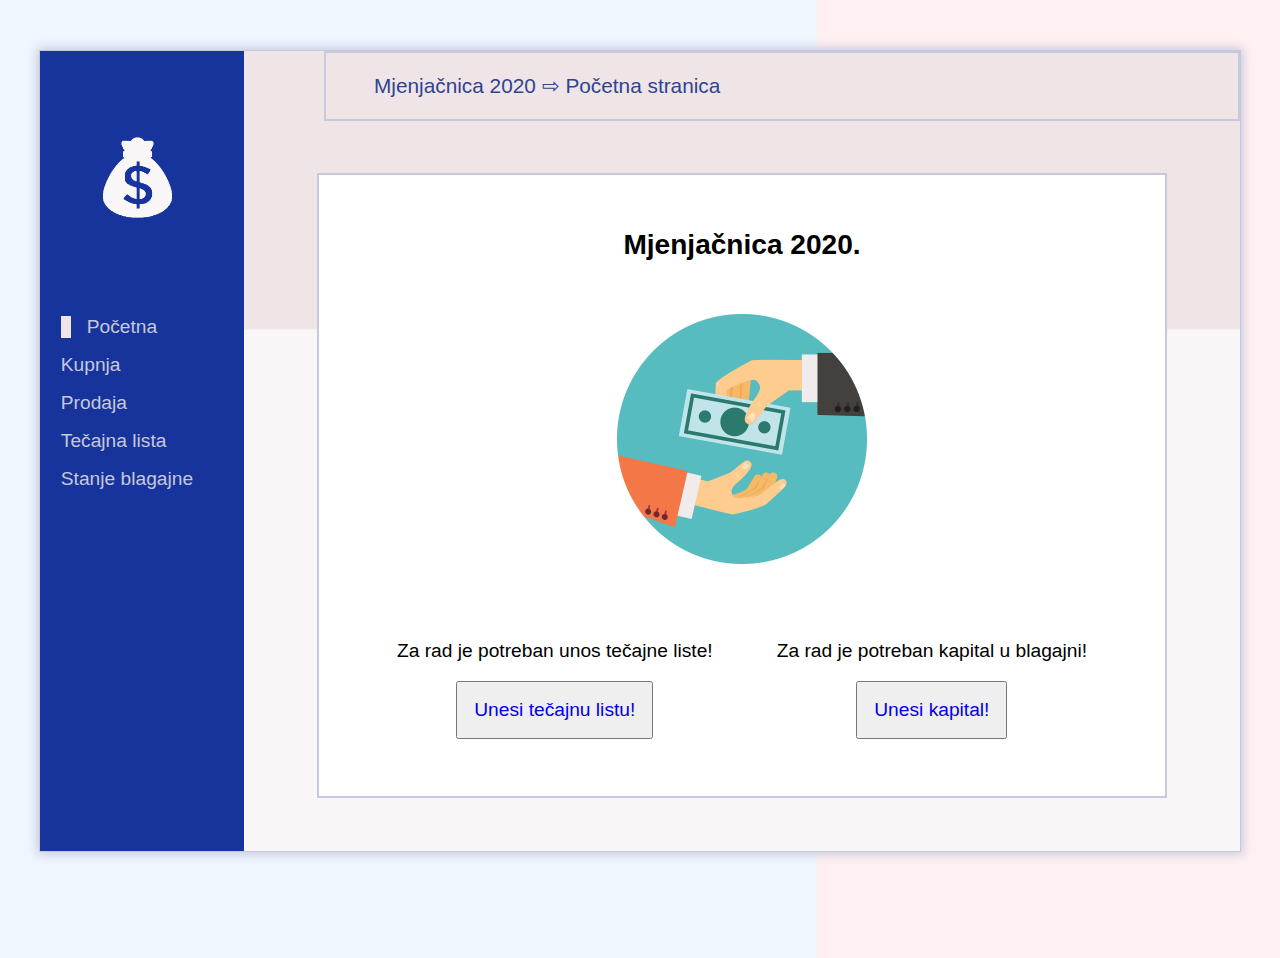
<file: index.html>
<!DOCTYPE html>
<html lang="en">
<head>
    <meta charset="UTF-8">
    <meta name="viewport" content="width=device-width, initial-scale=1.0">
    <meta http-equiv="X-UA-Compatible" content="ie=edge">
    <link rel="stylesheet" href="style/main.css">
    <title>Mjenjačnica | 2020</title>
</head>
<body>
    <div class="container">
       
        <nav class='navbar'>
            <section>
                <img src="./img/logo.png"  class='logo' alt="Vreća novaca">
            </section>
            <ul>
                <li class='trenutni'><a href="/index.html">Početna</a></li>
                <li><a href="pages/kupnja.html">Kupnja</a></li>
                <li><a href="pages/prodaja.html">Prodaja</a></li>
                <li><a href="pages/tecajna.html">Tečajna lista</a></li>
                <li><a href="pages/stanje.html">Stanje blagajne</a></li>
            </ul>
        </nav>

        <header class='header'>
            <p>Mjenjačnica 2020 &#8680 Početna stranica</p>
        </header>
         
        <main class='homePage'>
            <h3>Mjenjačnica 2020.</h3>
            <img src="./img/valute.jpg" alt="razmjenaNovaca" id='razmjenaNovaca'>
            <section id='upute'>
                <div>
                    <p>Za rad je potreban unos tečajne liste!</p>
                    <button class='linkovi'><a href="/pages/tecajna.html">Unesi tečajnu listu!</a></button>
                </div>
                <div>
                <p>Za rad je potreban kapital u blagajni!</p>
                <button class='linkovi'><a href="/pages/stanje.html">Unesi kapital!</a></button>
                </div>
            </section>
        </main>
    </div>

<script src='program.js'></script>
</body>
</html>
</file>
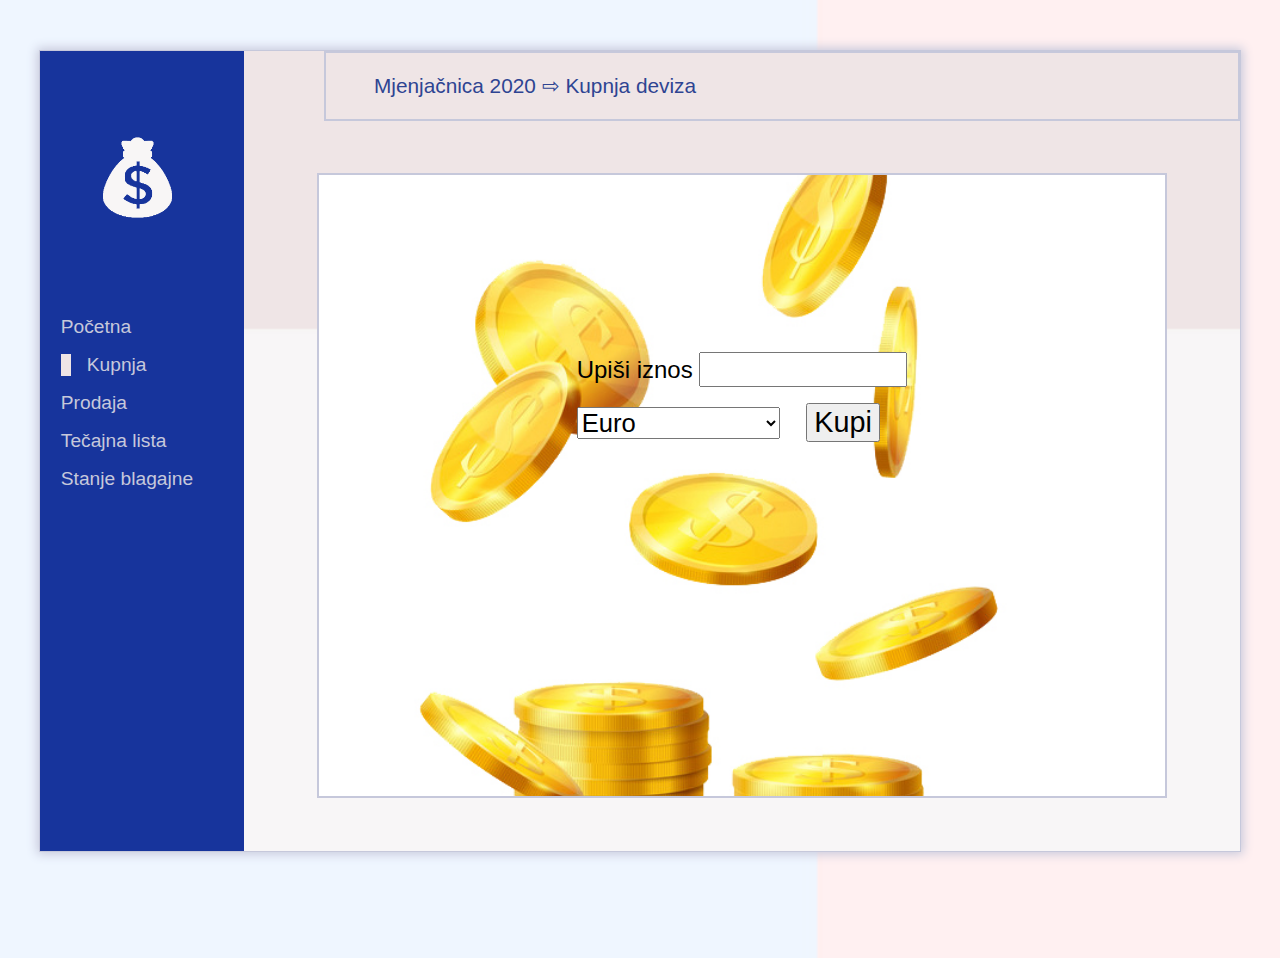
<file: pages/kupnja.html>
<!DOCTYPE html>
<html lang="en">
<head>
    <meta charset="UTF-8">
    <meta name="viewport" content="width=device-width, initial-scale=1.0">
    <meta http-equiv="X-UA-Compatible" content="ie=edge">
    <link rel="stylesheet" href="../style/main.css">
    <title>Mjenjačnica | 2020</title>
</head>
<body>
    <div class="container">
       
        <nav class='navbar'>
            <section>
                <img src="../img/logo.png"  class='logo' alt="Vreća novaca">
            </section>
            <ul>
                <li><a href="../index.html">Početna</a></li>
                <li class='trenutni'><a href="/pages/kupnja.html">Kupnja</a></li>
                <li><a href="prodaja.html">Prodaja</a></li>
                <li><a href="tecajna.html">Tečajna lista</a></li>
                <li><a href="stanje.html">Stanje blagajne</a></li>
            </ul>
        </nav>

        <header class='header'>
            <p>Mjenjačnica 2020 &#8680 Kupnja deviza</p>
        </header>
         
        <main class='mainKupnja'>
            <section class='kupnja'>
                <label for="iznosPromjene">Upiši iznos
                    <input type="text" id='iznosKupnje'>
                </label>
                <select name="izborValute" id="izborValutek">
                    <option value="euro">Euro</option>
                    <option value="funta">Engleska funta</option>
                    <option value="dolar">Američki dolar</option>
                    <option value="franak">Švicarski franak</option>
                </select>
                <button type="submit" class='kupi' id='kupiDevize'>Kupi</button>
            </section>
            <section >
                <div id="kupnjaOutput"></div>
            </section>
        </main>
    </div>
<script src='../kupnja.js'></script>
</body>
</html>
</file>
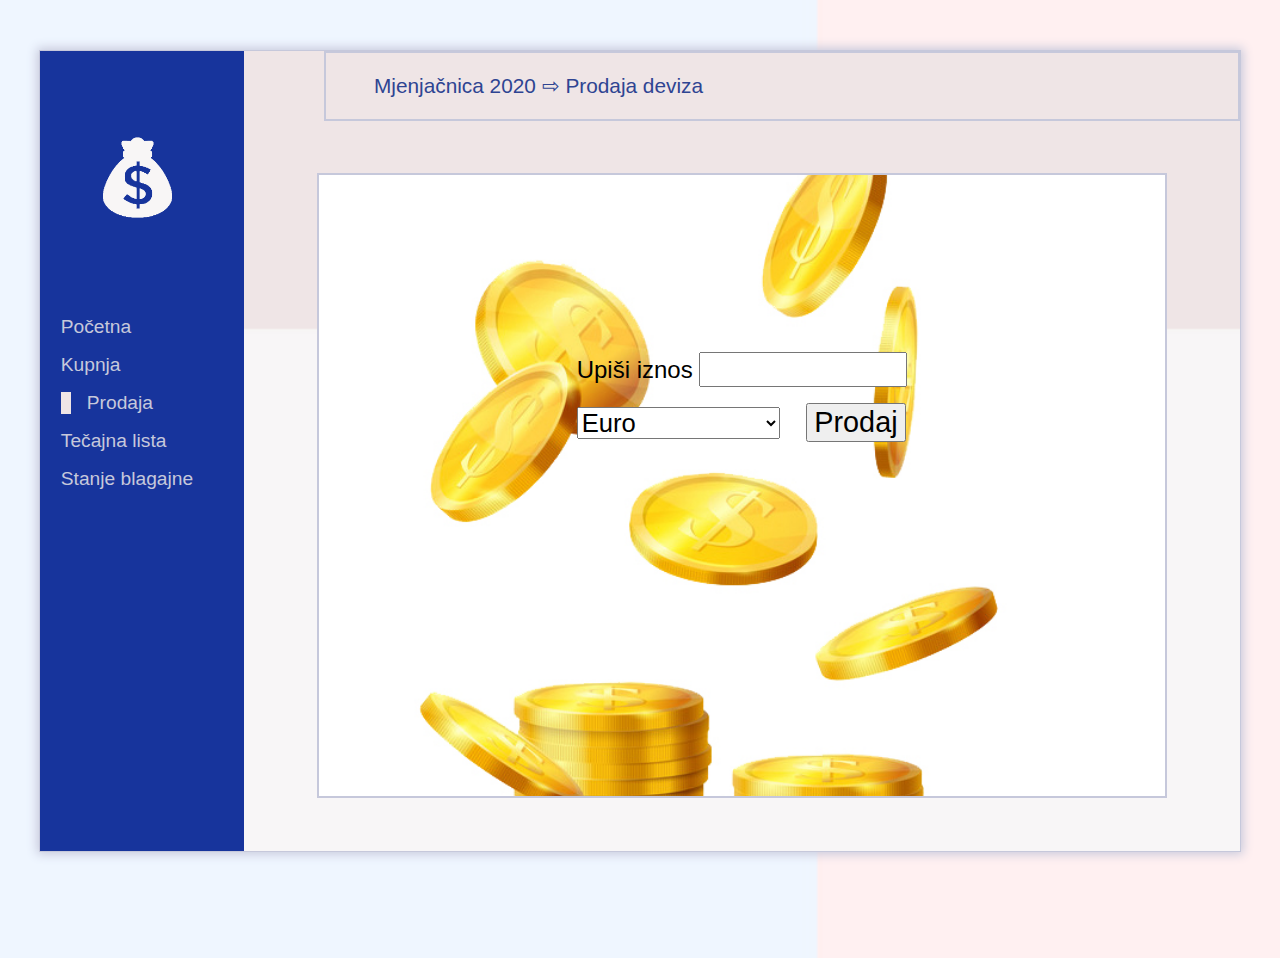
<file: pages/prodaja.html>
<!DOCTYPE html>
<html lang="en">
<head>
    <meta charset="UTF-8">
    <meta name="viewport" content="width=device-width, initial-scale=1.0">
    <meta http-equiv="X-UA-Compatible" content="ie=edge">
    <link rel="stylesheet" href="../style/main.css">
    <title>Mjenjačnica | 2020</title>
</head>
<body>
    <div class="container">
       
        <nav class='navbar'>
            <section>
                <img src="../img/logo.png"  class='logo' alt="Vreća novaca">
            </section>
            <ul>
                <li><a href="../index.html">Početna</a></li>
                <li><a href="kupnja.html">Kupnja</a></li>
                <li class='trenutni'><a href="prodaja.html">Prodaja</a></li>
                <li><a href="tecajna.html">Tečajna lista</a></li>
                <li><a href="stanje.html">Stanje blagajne</a></li>
            </ul>
        </nav>

        <header class='header'>
            <p>Mjenjačnica 2020 &#8680 Prodaja deviza</p>
        </header>
         
        <main class='mainKupnja'>
            <section class='kupnja'>
                <label for="iznosPromjene">Upiši iznos
                    <input type="text" id='iznosProdaje'>
                </label>
                <select name="izborValute" id="izborValutep">
                    <option value="euro">Euro</option>
                    <option value="funta">Engleska funta</option>
                    <option value="dolar">Američki dolar</option>
                    <option value="franak">Švicarski franak</option>
                </select>
                <button type="submit" class='kupi' id='prodajDevize'>Prodaj</button>
            </section>
            <section >
                <div id="prodajaOutput"></div>
            </section>
        </main>
    </div>
<script src='../prodaja.js'></script>
</body>
</html>
</file>
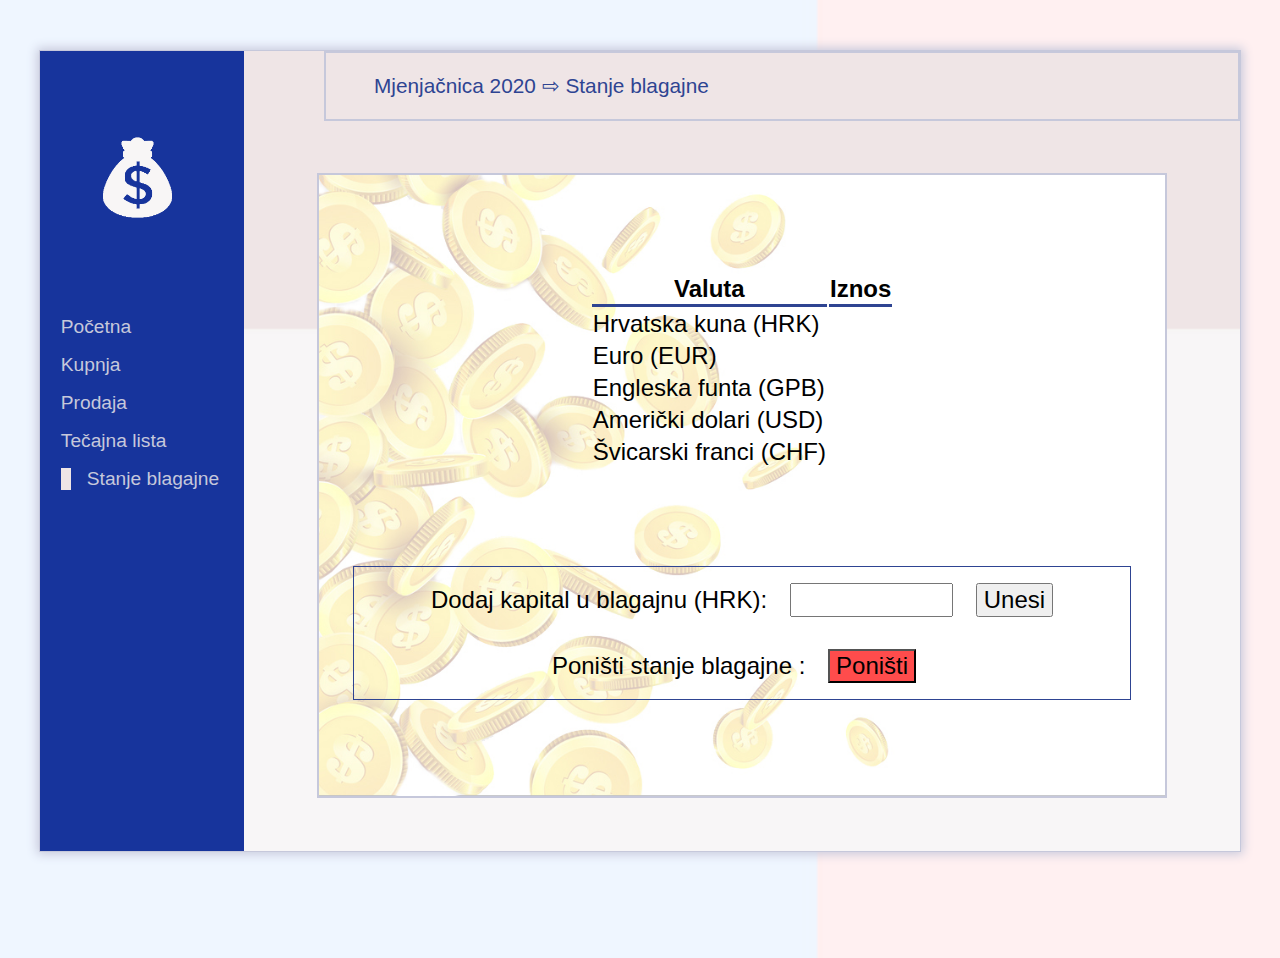
<file: pages/stanje.html>
<!DOCTYPE html>
<html lang="en">
<head>
    <meta charset="UTF-8">
    <meta name="viewport" content="width=device-width, initial-scale=1.0">
    <meta http-equiv="X-UA-Compatible" content="ie=edge">
    <link rel="stylesheet" href="../style/main.css">
    <title>Mjenjačnica | 2020</title>
</head>
<body>
    <div class="container">
       
        <nav class='navbar'>
            <section>
                <img src="../img/logo.png"  class='logo' alt="Vreća novaca">
            </section>
            <ul>
                <li><a href="../index.html">Početna</a></li>
                <li><a href="kupnja.html">Kupnja</a></li>
                <li><a href="prodaja.html">Prodaja</a></li>
                <li><a href="tecajna.html">Tečajna lista</a></li>
                <li class='trenutni'><a href="stanje.html">Stanje blagajne</a></li>
            </ul>
        </nav>
        
        <header class='header'>
            <p>Mjenjačnica 2020 &#8680 Stanje blagajne</p>
        </header>
         
        <main class='mainStanje'>
            <section class="stanjeBlagajne">
                <table>
                    <tr>
                        <th>Valuta</th>
                        <th>Iznos</th>
                    </tr>
                    <tr>
                        <td>Hrvatska kuna (HRK)</td>
                        <td id='kune'></td>
                    </tr>
                    <tr>
                        <td>Euro (EUR)</td>
                        <td id='euri'></td>
                    </tr>
                    <tr>
                        <td>Engleska funta (GPB)</td>
                        <td id='funte'></td>
                    </tr>
                    <tr>
                        <td>Američki dolari (USD)</td>
                        <td id='dolari'></td>
                    </tr>
                    <tr>
                        <td>Švicarski franci (CHF)</td>
                        <td id='franci'></td>
                    </tr>
                </table>
            </section>
            <section class='stanjeFunkcionalnost'>
                <label for="postavljanjeKapitala">Dodaj kapital u blagajnu (HRK):
                    <input type="text" id='iznosKapitala'>
                    <button type="submit" class='gumb' id='postavljanjeKapitala'>Unesi</button>
                </label>
                <label for="reset">Poništi stanje blagajne :
                    <button type="reset" class='reset' id='resetKapitala'>Poništi</button>
                </label>
            </section>
    
            
        </main>
    </div>
<script src='../program.js'></script>
</body>
</html>
</file>
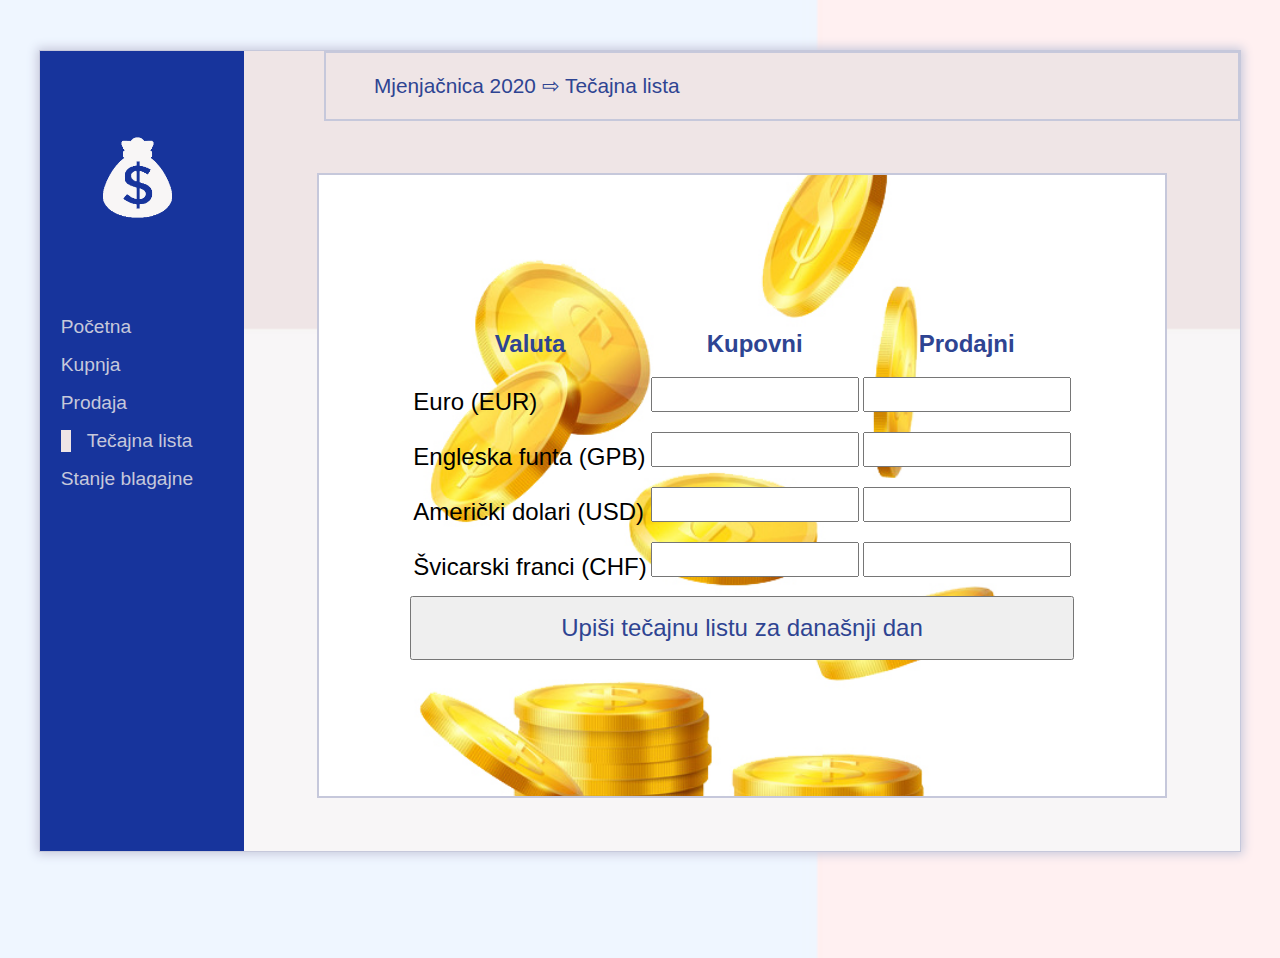
<file: pages/tecajna.html>
<!DOCTYPE html>
<html lang="en">
<head>
    <meta charset="UTF-8">
    <meta name="viewport" content="width=device-width, initial-scale=1.0">
    <meta http-equiv="X-UA-Compatible" content="ie=edge">
    <link rel="stylesheet" href="../style/main.css">
    <title>Mjenjačnica | 2020</title>
</head>
<body>
    <div class="container">
       
        <nav class='navbar'>
            <section>
                <img src="../img/logo.png"  class='logo' alt="Vreća novaca">
            </section>
            <ul>
                <li><a href="../index.html">Početna</a></li>
                <li><a href="kupnja.html">Kupnja</a></li>
                <li><a href="prodaja.html">Prodaja</a></li>
                <li class='trenutni'><a href="tecajna.html">Tečajna lista</a></li>
                <li><a href="stanje.html">Stanje blagajne</a></li>
            </ul>
        </nav>

        <header class='header'>
            <p>Mjenjačnica 2020 &#8680 Tečajna lista</p>
        </header>
         
        <main class='mainKupnja'>
            <form class="tecajnaLista">
                <table>
                    <tr>
                        <th>Valuta</th>
                        <th>Kupovni</th>
                        <th>Prodajni</th>
                    </tr>
                    <tr>
                        <td>Euro (EUR)</td>
                        <td><input type="text" id='KupovniEuri'></td>
                        <td><input type="text" id='ProdajniEuri'></td>
                    </tr>
                    <tr>
                        <td>Engleska funta (GPB)</td>
                        <td><input type="text" id='KupovniFunta'></td>
                        <td><input type="text" id='ProdajniFunta'></td>
                    </tr>
                    <tr>
                        <td>Američki dolari (USD)</td>
                        <td><input type="text" id='KupovniDolari'></td>
                        <td><input type="text" id='ProdajniDolari'></td>
                    </tr>
                    <tr>
                        <td>Švicarski franci (CHF)</td>
                        <td><input type="text" id='KupovniFranci'></td>
                        <td><input type="text" id='ProdajniFranci'></td>
                    </tr>
                </table>
                <button type='submit' id='upisListe'>Upiši tečajnu listu za današnji dan</button>
            </form>
        </main>
    </div>
<script src='../tecajna.js'></script>
</body>
</html>
</file>
<file: style/main.css>
body {
    height: 100vh;
    background: url(../img/pozadina.jpg) no-repeat center center/cover;
    overflow: hidden;
    font-family: sans-serif;
}

.container {
    background: url(../img/kontejner.jpg) no-repeat center center/cover;
    width: 1200px;
    height: 800px;
    margin: 50px auto;
    box-shadow: 0px 0px 10px 2px #c6c8db;
    border: 1px solid #c6c8db;
    display: grid;
    grid-template-rows: 1fr 11fr;
    grid-template-columns: 17% auto;              
}

.navbar ul li a {
    text-decoration: none;
    color: #c6c8db;
}

.logo{
    margin: 5rem 1rem 3rem 1rem;
    width: 80%;
}

.navbar {
    background: #17349c;
    grid-row: 1/span2;
   
}

.header {
    font-size: 1.3rem;
    margin-left: 5rem;
    padding-left: 3rem;
    border: 2px solid #c6c8db;
    color: #2e4492;
}

.navbar ul {
    list-style: none;
    font-size: 1.2rem;
    padding: 1.3rem;
}

.navbar ul li {
    margin-bottom: 1rem;
}

.current {
    color: #ff6b37;
}

.main, .homePage,.mainStanje {
    justify-self: center;
    align-self: center;
    background-color: white;
    width: 85%;
    height: 85%;
    border: 2px solid #c6c8db;
    display: flex;
    flex-direction: column;
    justify-content: space-evenly;
    align-items: center;
    font-size: 1.5rem;
}

.mainStanje {
    background: url(../img/zlatnici.jpg) no-repeat bottom center/cover;
}

.stanjeBlagajne table th {
    border-bottom: 3px solid #2e4492;
}

.stanjeFunkcionalnost {
    display: flex;
    flex-direction: column;
    align-items: center;
    justify-content: space-evenly;
    text-align: center;
    border: 1px solid #2e4492;
}

.stanjeFunkcionalnost input {
    margin: 1rem;
    width: 20%;
    font-size: 1.5rem;
}

.stanjeFunkcionalnost .reset {
    margin: 1rem;
}

.gumb, .reset {
    display: inline-block;
    font-size: 1.5rem;
}

.gumb:hover {
    background-color: #4ca64c;
}

.reset{
    background-color: #ff4c4c;
}

.mainKupnja {
    justify-self: center;
    align-self: center;
    background-color: white;
    width: 85%;
    height: 85%;
    border: 2px solid #c6c8db;
    display: flex;
    flex-direction: column;
    justify-content: space-evenly;
    align-items: center;
    font-size: 1.5rem;
    background: url(../img/xs.jpg) no-repeat center center/cover;
}
 .mainKupnja input {
     font-size: 1.6rem;
     width: 200px;
     margin-bottom: 1rem;
 }

 .mainKupnja label {
     display: block;
 }

.mainKupnja select {
    font-size: 1.6rem;
    display: inline-block;
}

.kupi {
    margin-left: 20px;
    font-size: 1.8rem;
    display: inline-block;
}

.tecajnaLista table tr th{
   color: #2e4492;
   font-size: 1.5rem;
   padding: 1rem;
}

#upisListe {
    width: 100%;
    padding: 1rem;
    font-size: 1.5rem;
    color: #2e4492;
}

#upisListe:hover {
    color: white;
    background-color: #2e4492;
}

#kupnjaOutput, #prodajaOutput {
    text-align: center;
    width: 80%;
    margin: 0 auto;
}

#razmjenaNovaca {
    width: 250px;
}

#upute {
    display: flex;
    font-size: 1.2rem;
    text-align: center;
}

#upute div {
    padding: 2rem;
}

.linkovi a{
    text-decoration: none;
}

.linkovi {
    padding: 1rem;
    font-size: 1.2rem;
}

.linkovi:hover {
    background-color: #efe5e6;
}

.trenutni {
    border-left: 10px solid #efe5e6;
    padding-left: 1rem;
}
</file>
